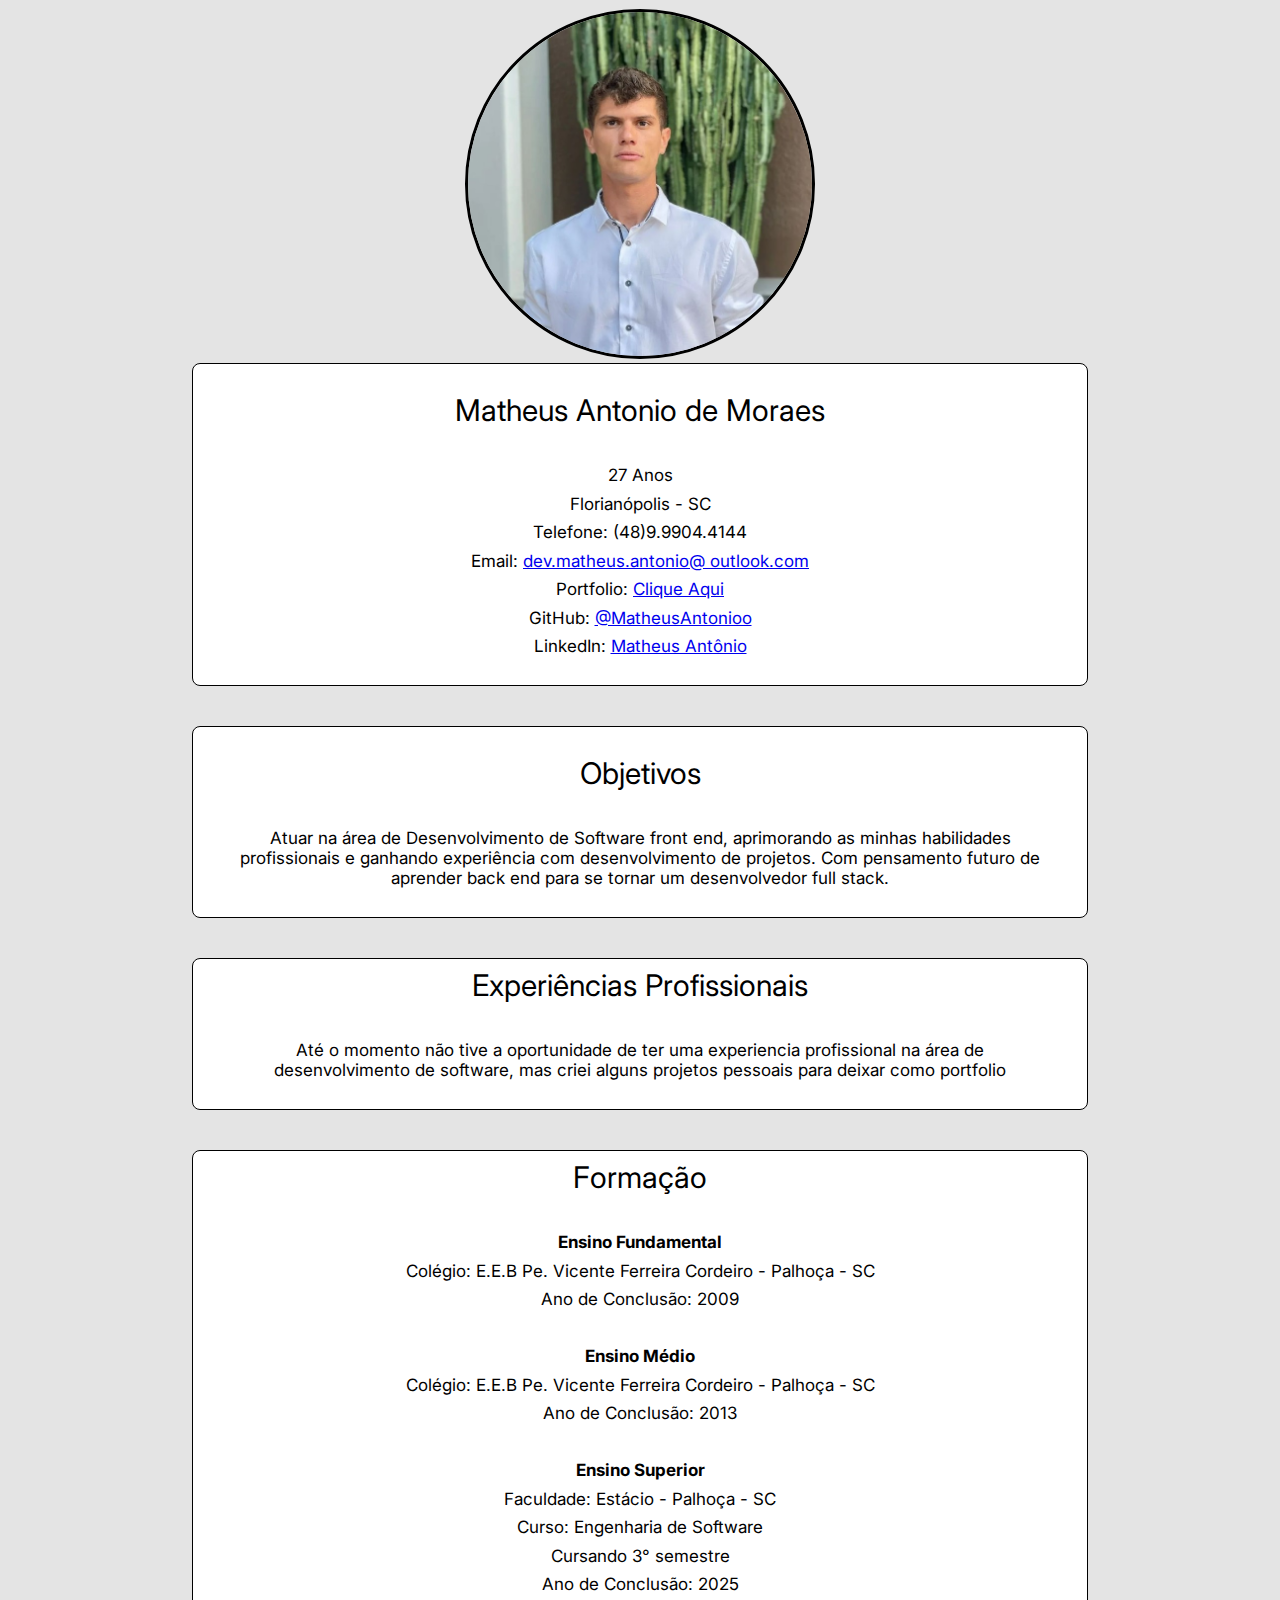
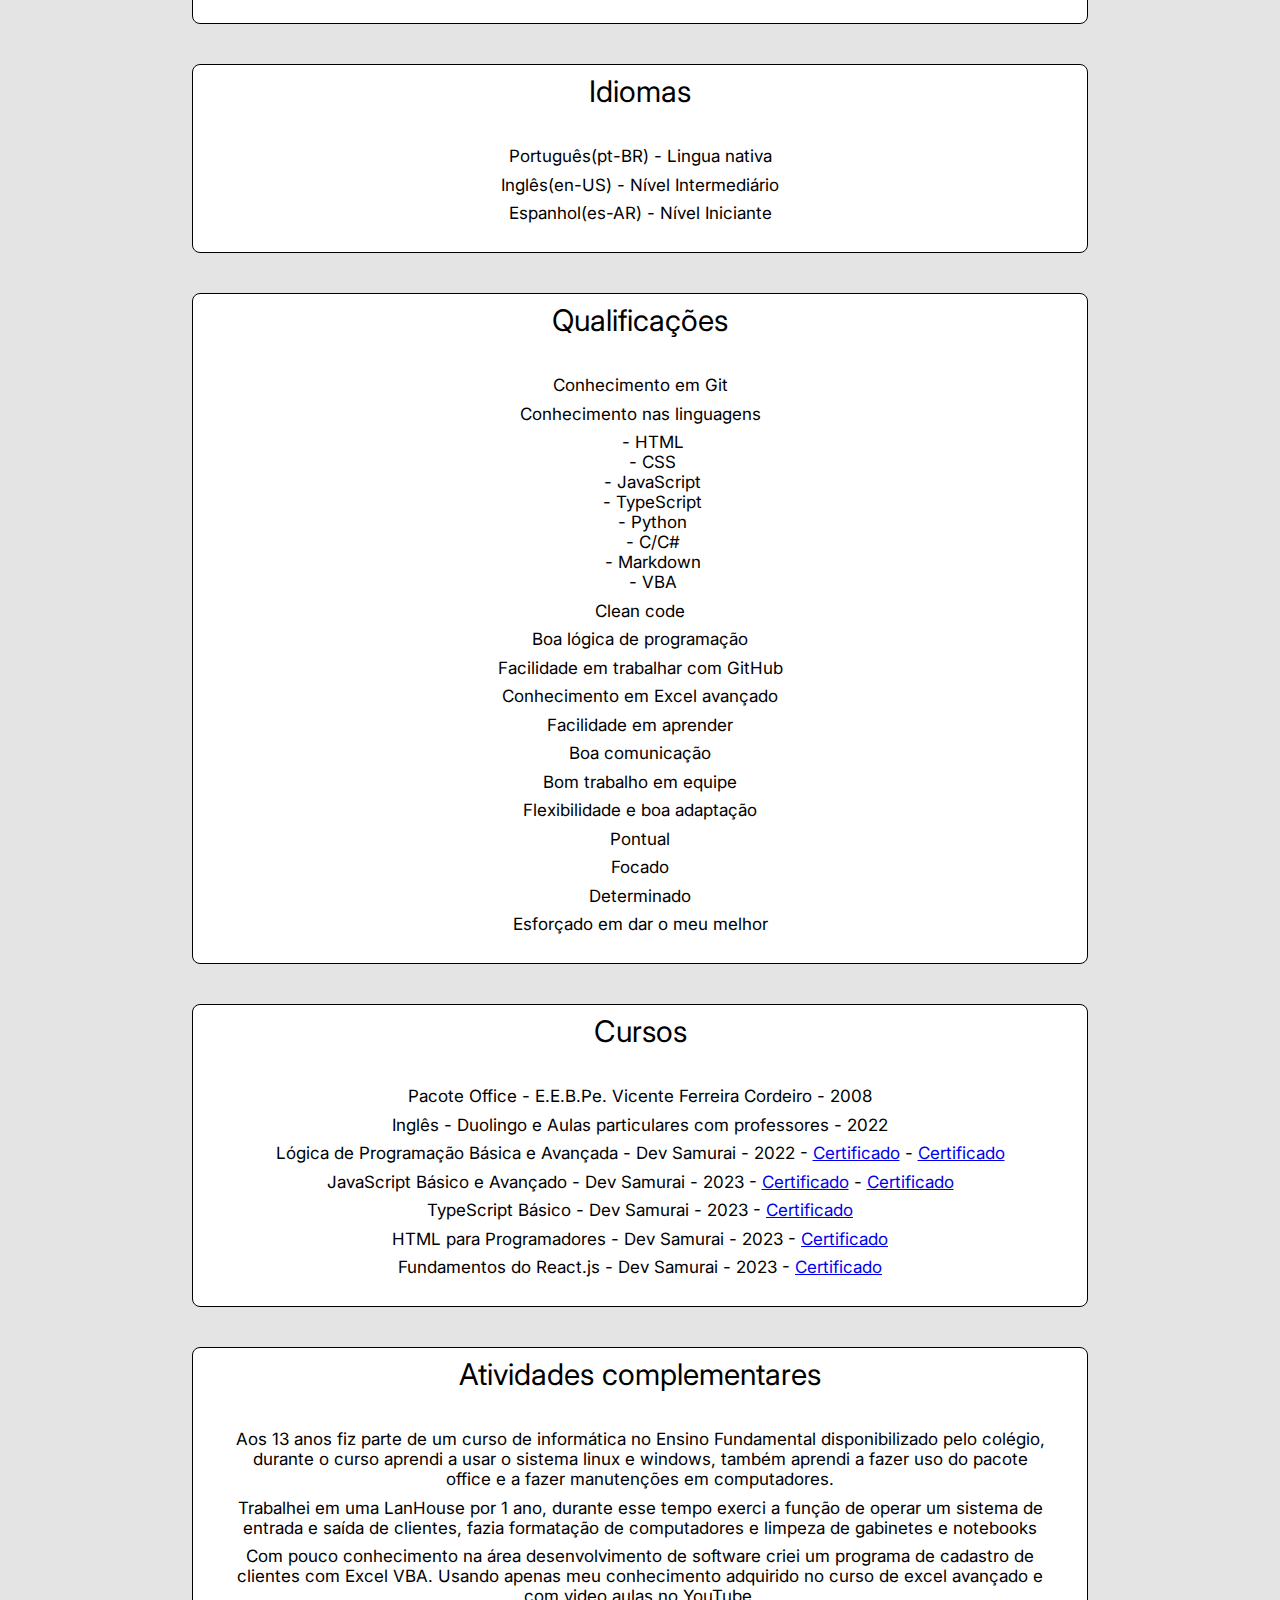
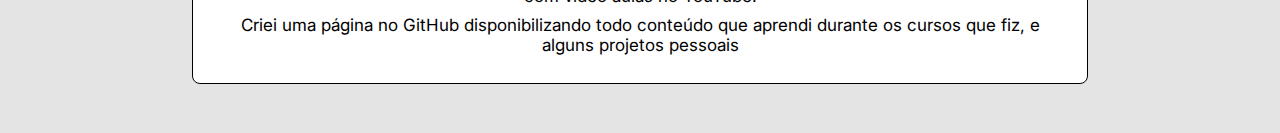
<file: index.html>
<!DOCTYPE html>
<html lang="pt-BR">
<head>
  <meta charset="UTF-8">
  <meta http-equiv="X-UA-Compatible" content="IE=edge">
  <meta name="viewport" content="width=device-width, initial-scale=1.0">
  <link rel="preconnect" href="https://fonts.googleapis.com">
<link rel="preconnect" href="https://fonts.gstatic.com" crossorigin>
<link href="https://fonts.googleapis.com/css2?family=Inter&display=swap" rel="stylesheet">
  <link rel="stylesheet" href="reset.css">
  <link rel="stylesheet" href="style.css">
  <title>Curriculum</title>
</head>
<body>
  <!-- Dados pessoais -->
  <img src="perfil.jpg" alt="Foto do Perfil" id="perfilFt" width="300">
  <section class="box">
    <br>
    <h1 class="title">Matheus Antonio de Moraes</h1>
    <div class="subtitle">
      <br>
      <p>27 Anos</p>
      <p>Florianópolis - SC</p>
      <p>Telefone: (48)9.9904.4144</p>
      <p>Email: <a href="mailto:dev.matheus.antonio@outlook.com">dev.matheus.antonio@ outlook.com</a></p>
      <p>Portfolio: <a href="https://matheusantonioo.github.io/Portfolio/" target="_blank">Clique Aqui</a></p>
      <p>GitHub: <a href="https://github.com/MatheusAntonioo" target="_blank">@MatheusAntonioo</a></p>
      <p>LinkedIn: <a href="https://www.linkedin.com/in/matheus-ant%C3%B4nio-196b09239/" target="_blank">Matheus Antônio</a></p>
      <br>
    </div>
  </section>
  <br><br>

  <!-- Objetivos -->
  <section class="box">
    <br>
    <h2 class="title">Objetivos</h2>
    <br>
    <p class="subtitle">Atuar na área de Desenvolvimento de Software front end, aprimorando as minhas habilidades profissionais e ganhando experiência com desenvolvimento de projetos. Com pensamento futuro de aprender back end para se tornar um desenvolvedor full stack.</p>
    <br>
  </section>
  <br><br>

  <!-- Experiências profissionais -->
  <section class="box">
    <h2 class="title">Experiências Profissionais</h2>
    <br>
    <div class="subtitle">
      <p>Até o momento não tive a oportunidade de ter uma experiencia profissional na área de desenvolvimento de software, mas criei alguns projetos pessoais para deixar como portfolio</p>
    </div>
    <br>

    <!-- <div class="subtitle">
      <p><b>Ajudante de Vidraceiro</b></p>
      <p>Empresa da família</p>
      <p>Período: 06/2008 a 06/2012</p>
      <p>Funções:</p>
      <ul>
        <li>- Auxiliar na montagem de Esquadrias de Alumínio e Vidro temperado</li>
        <li>- Auxiliar na produção de Kits de alumínio para portas giratórias</li>
      </ul>
      <br>

      <p><b>Atendente</b></p>
      <p>Empresa: LhasaHouse</p>
      <p>Período: 06/2012 a 06/2013</p>
      <p>Funções:</p>
      <ul>
        <li>- Manter o controle de entrada e saída de clientes</li>
        <li>- Formatar computadores</li>
        <li>- Limpeza de gabinetes e notebooks</li>
      </ul>
      <br>

      <p><b>Garçom</b></p>
      <p>Empresa: Restaurante Kimassa</p>
      <p>Período: 07/2013 a 01/2014</p>
      <p>Funções:</p>
      <ul>
        <li>- Atender e tirar pedidos</li>
        <li>- Servir Clientes</li>
        <li>- Produzir drinks</li>
      </ul>
      <br>

      <p><b>Militar</b></p>
      <p>Empresa: 63° Batalhão de Infantaria</p>
      <p>Período: 02/2014 a 02/2016</p>
      <br>

      <p><b>Vidraceiro</b></p>
      <p>Empresa: Vidraçaria Naiara</p>
      <p>Período: 2017 a 2018</p>
      <p>Funções:</p>
      <ul>
        <li>- Montagem e manutenção de esquadrias de alumínio e vidro temperado</li>
        <li>- Montagem e manutenção de sacadas do sistema de envidraçamento Reiki</li>
      </ul>
      <br>

      <p><b>Autônomo</b></p>
      <p>Período: 2019 a 2020</p>
      <p>Funções:</p>
      <ul>
        <li>- Montagem e manutenção de esquadrias de alumínio e vidro temperado</li>
        <li>- Montagem e manutenção de sacadas do sistema de envidraçamento Reiki</li>
        <li>- Serviços de manutenção em geral</li>
      </ul>
      <br>

      <p><b>Vidraceiro (função atual)</b></p>
      <p>Empresa: Alex Vidros</p>
      <p>Período: 2021</p>
      <p>Funções:</p>
      <ul>
        <li>- Montagem e manutenção de esquadrias de alumínio e vidro temperado</li>
        <li>- Montagem e manutenção de sacadas do sistema de envidraçamento Reiki</li>
      </ul>
      <br>
    </div> -->
  </section>
  <br><br>

  <!-- Formações -->
  <section class="box">
    <h2 class="title">Formação</h2>
    <br>
    <div class="subtitle">
      <p><b>Ensino Fundamental</b></p>
      <p>Colégio: E.E.B Pe. Vicente Ferreira Cordeiro - Palhoça - SC</p>
      <p>Ano de Conclusão: 2009</p>
      <br>
      <p><b>Ensino Médio</b></p>
      <p>Colégio: E.E.B Pe. Vicente Ferreira Cordeiro - Palhoça - SC</p>
      <p>Ano de Conclusão: 2013</p>
      <br>
      <p><b>Ensino Superior</b></p>
      <p>Faculdade: Estácio - Palhoça - SC</p>
      <p>Curso: Engenharia de Software</p>
      <p>Cursando 3° semestre</p>
      <p>Ano de Conclusão: 2025</p>
      <br>
    </div>
  </section>
  <br><br>

  <!-- Idiomas -->
  <section class="box">
    <h2 class="title">Idiomas</h2>
    <br>
    <div class="subtitle">
      <p>Português(pt-BR) - Lingua nativa</p>
      <p>Inglês(en-US) - Nível Intermediário</p>
      <p>Espanhol(es-AR) - Nível Iniciante</p>
      <br>
    </div>
  </section>
  <br><br>

  <!-- Qualificações -->
  <section class="box">
    <h2 class="title">Qualificações</h2>
    <br>
    <div class="subtitle">
      <p>Conhecimento em Git</p>
      <p>Conhecimento nas linguagens</p>
      <ul>
        <li>- HTML</li>
        <li>- CSS</li>
        <li>- JavaScript</li>
        <li>- TypeScript</li>
        <li>- Python</li>
        <li>- C/C#</li>
        <li>- Markdown</li>
        <li>- VBA</li>
      </ul>
      <p>Clean code</p>
      <p>Boa lógica de programação</p>
      <p>Facilidade em trabalhar com GitHub</p>
      <p>Conhecimento em Excel avançado</p>
      <p>Facilidade em aprender</p>
      <p>Boa comunicação</p>
      <p>Bom trabalho em equipe</p>
      <p>Flexibilidade e boa adaptação</p>
      <p>Pontual</p>
      <p>Focado</p>
      <p>Determinado</p>
      <p>Esforçado em dar o meu melhor</p>
      <br>
    </div>
  </section>
  <br><br>

    <!-- Cursos -->
    <section class="box">
      <h2 class="title">Cursos</h2>
      <br>
      <div class="subtitle">
        <p>Pacote Office - E.E.B.Pe. Vicente Ferreira Cordeiro - 2008</p>
        <p>Inglês - Duolingo e Aulas particulares com professores - 2022</p>
        <p>Lógica de Programação Básica e Avançada - Dev Samurai - 2022 - <a href="https://class.devsamurai.com.br/certificates/7d2dfc81-4ef9-4bff-a4df-1a0c0ebafd51" target="_blank">Certificado</a> - <a href="https://class.devsamurai.com.br/certificates/8f3ea2fa-863a-46f4-a175-d4fae554a3a1" target="_blank">Certificado</a></p>
        <p>JavaScript Básico e Avançado - Dev Samurai - 2023 - <a href="https://class.devsamurai.com.br/certificates/b2ece31f-a237-4340-952f-87f05efda9e8" target="_blank">Certificado</a> - <a href="https://class.devsamurai.com.br/certificates/efbf6bd1-f708-481f-85b9-db9c93178853" target="_blank">Certificado</a></p>
        <p>TypeScript Básico - Dev Samurai - 2023 - <a href="https://class.devsamurai.com.br/certificates/975381d4-90ac-4eff-87aa-4d45e948819c" target="_blank">Certificado</a></p>
        <p>HTML para Programadores - Dev Samurai - 2023 - <a href="https://class.devsamurai.com.br/certificates/7318a107-51ff-4a6f-997b-b5a378fb152d" target="_blank">Certificado</a></p>
        <p>Fundamentos do React.js - Dev Samurai - 2023 - <a href="https://class.devsamurai.com.br/certificates/9b4c218f-40fb-4d75-8a5b-c461db576de4" target="_blank">Certificado</a></p>
        <br>
      </div>
    </section>
    <br><br>  

  <!-- Atividades complementares -->
  <section class="box">
    <h2 class="title">Atividades complementares</h2>
    <br>
    <div class="subtitle">
      <p>Aos 13 anos fiz parte de um curso de informática no Ensino Fundamental disponibilizado pelo colégio, durante o curso aprendi a usar o sistema linux e windows, também aprendi a fazer uso do pacote office e a fazer manutenções em computadores.</p>
      <p>Trabalhei em uma LanHouse por 1 ano, durante esse tempo exerci a função de operar um sistema de entrada e saída de clientes, fazia formatação de computadores e limpeza de gabinetes e notebooks</p>
      <p>Com pouco conhecimento na área desenvolvimento de software criei um programa de cadastro de clientes com Excel VBA. Usando apenas meu conhecimento adquirido no curso de excel avançado e com video aulas no YouTube.</p>
      <p>Criei uma página no GitHub disponibilizando todo conteúdo que aprendi durante os cursos que fiz, e alguns projetos pessoais</p>
      <br>
    </div>
  </section>
  <br><br>

</body>
</html>
</file>
<file: style.css>
body {
  background-color:rgb(228, 228, 228);
  font-family: 'Inter', sans-serif;
  text-align: center;
  margin-left: 15%;
  margin-right: 15%;
  }

#perfilFt {
  width: 350px;
  border-radius: 50%;
  border: 3px solid rgb(0, 0, 0);
}

.title {
  font-size: 1.75rem;
  text-align: center;
}
.subtitle {
  text-align: center;
  margin-left: 2rem;
  margin-right: 2rem;
}

.box {
  background-color: #fff;
  border-radius: 8px;
  border: 1px solid rgb(0, 0, 0);
}
</file>
